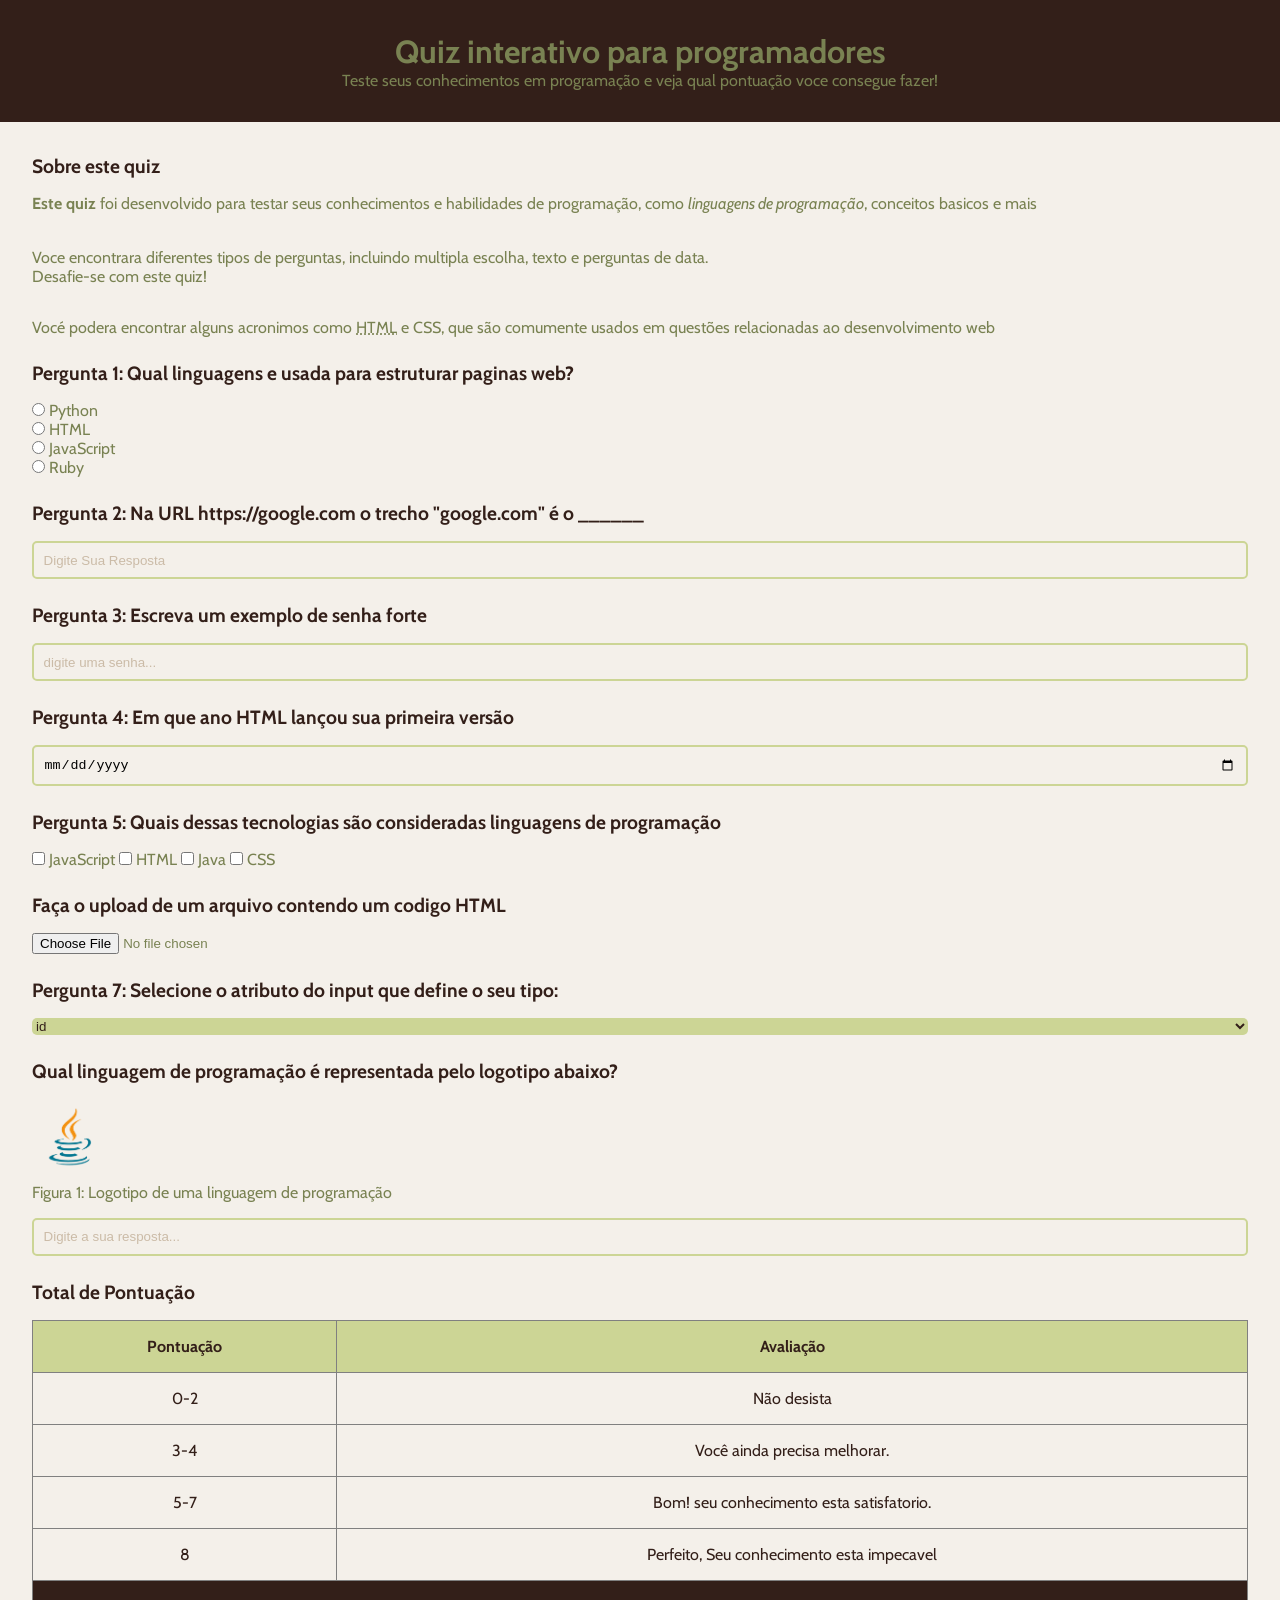
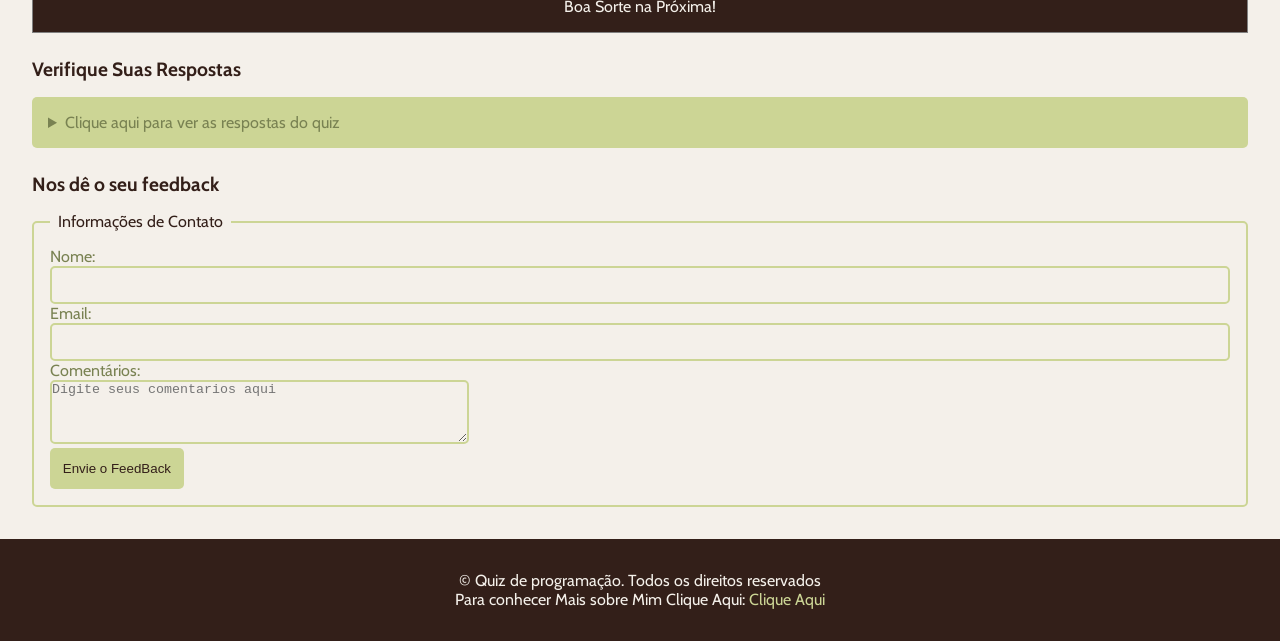
<file: index.html>
<!DOCTYPE html>

<html>
    <head>
        <title> Quiz para programadores</title>
        <meta name="description" content="Um quiz interativo para testar seus conhecimentos">
        <link rel="stylesheet" href="style.css">
    </head>
    <body>
        <header>
            <h1>Quiz interativo para programadores</h1>
            <p>Teste seus conhecimentos em programação e veja qual pontuação voce consegue fazer!</p>
        </header>
        <main>
            <!--Introdução-->
            <section>
                <h2> Sobre este quiz </h2>
                <p><strong>Este quiz</strong> foi desenvolvido para testar seus conhecimentos e habilidades de programação,
                 como <em>linguagens de programação</em>, 
                 conceitos basicos e mais</p>
                 <br>Voce encontrara diferentes tipos de perguntas, 
                    incluindo multipla escolha, texto e perguntas de data. <br>Desafie-se com este quiz!</p>
                <p>Vocé podera encontrar alguns acronimos como <abbr title="HyperText Markup Language">HTML</abbr> e <CSS, title="Cascading Style Sheets">CSS</abbr>, que são comumente usados em questões relacionadas
                    ao desenvolvimento web
                </p>
            </section>
            
            <!--Pergunta 1: Multipla Escolha-->
            <section>
                <h2>Pergunta 1: Qual linguagens e usada para estruturar paginas web?</h2>
                <form>
                    <input type="radio" value="Python" id="p1a" 
                    name="Pergunta1">
                    <label for="p1a">Python</label><br>

                    <input type="radio" value="HTML" id="p1b" 
                    name="Pergunta1">
                    <label for="p1b">HTML</label><br>

                    <input type="radio" value="JavaScript" id="p1c" 
                    name="Pergunta1">
                    <label for="p1c">JavaScript</label><br>

                    <input type="radio" value="Ruby" id="p1d" 
                    name="Pergunta1">
                    <label for="p1d">Ruby</label><br>

                </form>
                </form>
            </section>
            
            <!--Pergunta 2: texto-->
            <section>
                <h2>Pergunta 2: Na URL https://google.com o trecho "google.com" é o ______ </h2>
                <form>
                <input type="text" id="p2" name="pergunta2" placeholder="Digite Sua Resposta">
                </form>
            </section>
            
            <!--Pergunta 3: senha-->
            <section>
                <h2> Pergunta 3: Escreva um exemplo de senha forte</h2>
                <form>
                    <input type="password" id="p3" name="pergunta3" placeholder="digite uma senha...">
                </form>
            </section>

            <!--Pergunta 4: Data-->
            <section>
                <h2>Pergunta 4: Em que ano HTML lançou sua primeira versão</h2>
                <form>
                    <input type="date" id="p4" name="pergunta4">
                </form>
            </section>

            <!--Pergunta 5: seleção multipla-->
            <section>
                <h2> Pergunta 5: Quais dessas tecnologias são 
                    consideradas linguagens de programação </h2>
                    <form>
                        <input type="checkbox" id="p5a" 
                        name="pergunta5" value="JavaScript">
                        <label for="p5">JavaScript</label>

                        <input type="checkbox" id="p5a" 
                        name="pergunta5" value="HTML">
                        <label for="p5">HTML</label>

                        <input type="checkbox" id="p5a" 
                        name="pergunta5" value="Java">
                        <label for="p5">Java</label>

                        <input type="checkbox" id="p5a" 
                        name="pergunta5" value="CSS">
                        <label for="p5">CSS</label>

            </section>

            <!--Pergunta 6: upload de arquivo-->
            <section>
                <h2> Faça o upload de um arquivo 
                    contendo um codigo HTML</h2>
                    <form> 
                        <input type="file" id="p6" name="Pergunta 6">
                    </form>
            </section>

            <!--Pergunta 7: menu suspenso-->
            <section>
                <h2> Pergunta 7: Selecione o atributo do input que 
                    define o seu tipo: </h2>
                    <select name="pergunta 7" id="p7">
                        <option value="id">id</option>
                        <option value="type">type</option>
                        <option value="placeholder">placeholder</option>
                    </select>
            </section>  

            <!--Pergunta 8 : Imagem-->
            <section>
                <h2> Qual linguagem de programação é representada 
                    pelo logotipo abaixo? </h2>
                    <figure>
                        <img src="./assets/p-80-java.webp" alt="Logotipo de 
                        uma linguagem de programação"><br>
                        <figcaption> Figura 1: Logotipo de uma  linguagem de programação </figcaption>
                    </figure>
                    <input type="text" id="p8" name="pergunta 8" placeholder="Digite a sua resposta...">
            </section>

            <!--Tabela de pontuação-->
            <section>
                <h2>Total de Pontuação</h2>
                <table border="1">
                    <thead>
                        <tr>
                            <th>Pontuação</th>
                            <th>Avaliação</th>
                        </tr>
                    </thead>
                    <tbody>
                        <tr>
                            <td> 0-2 </td>
                            <td> Não desista</td>
                        </tr>

                        <tr>
                            <td>3-4</td>
                            <td> Você ainda precisa melhorar.</td>
                        </tr>

                        <tr>
                            <td>5-7</td>
                            <td>Bom! seu conhecimento esta satisfatorio. </td>
                        </tr>

                        <tr>
                            <td>8</td>
                            <td>Perfeito, Seu conhecimento esta impecavel</td>
                        </tr>
                    </tbody>
                    <tfoot>
                        <tr>
                            <td colspan="2">Boa Sorte na Próxima!</td>
                        </tr>
                    </tfoot>
                </table>
            </section>

            <!--Listas de Resposta-->

            <section>
                <h2>Verifique Suas Respostas</h2>
                <details>
                    <summary>Clique aqui para ver as respostas do quiz</summary>
                <ol>
                    <li>HTML</li>
                    <li>Dominio</li>
                    <li>ABC%$%¨&*¨&%7masd</li>
                    <li>1991</li>
                    <li>Javascript, Java</li>
                    <li>Arquivo deve ter extensão .html</li>
                    <li>Type</li>
                    <li>Java</li>
                </ol>
                </details>
            </section>

            <!--Formulario FeedBack-->
            <section>
                <h2> Nos dê o seu feedback </h2>
                <form>
                    <fieldset>
                        <legend>Informações de Contato</legend>
                        <label for="name">Nome:</label>
                        <input type="text" id="name" name="name"><br>

                        <label for="email">Email:</label>
                        <input type="email" id="email" name="email"><br>

                        <label for="comentarios">Comentários:</label><br>
                        <textarea name="comentarios" id="comentarios"
                        rows="4" cols="50" placeholder="Digite seus comentarios aqui"></textarea><br>
                        <button onclick="alert('FEEDBACK ENVIADO')">Envie o FeedBack</button>
                    </fieldset>
                </form>
            </section>
        </main>
        <footer>
            <p class="paragrafo-footer">&copy Quiz de programação. Todos os direitos reservados</p>
            <p class="paragrafo-footer">Para conhecer Mais sobre Mim Clique Aqui: <a href="sobremim.html" target="_blank">Clique Aqui</a></p>
        </footer>
    </body>
</html>
</file>
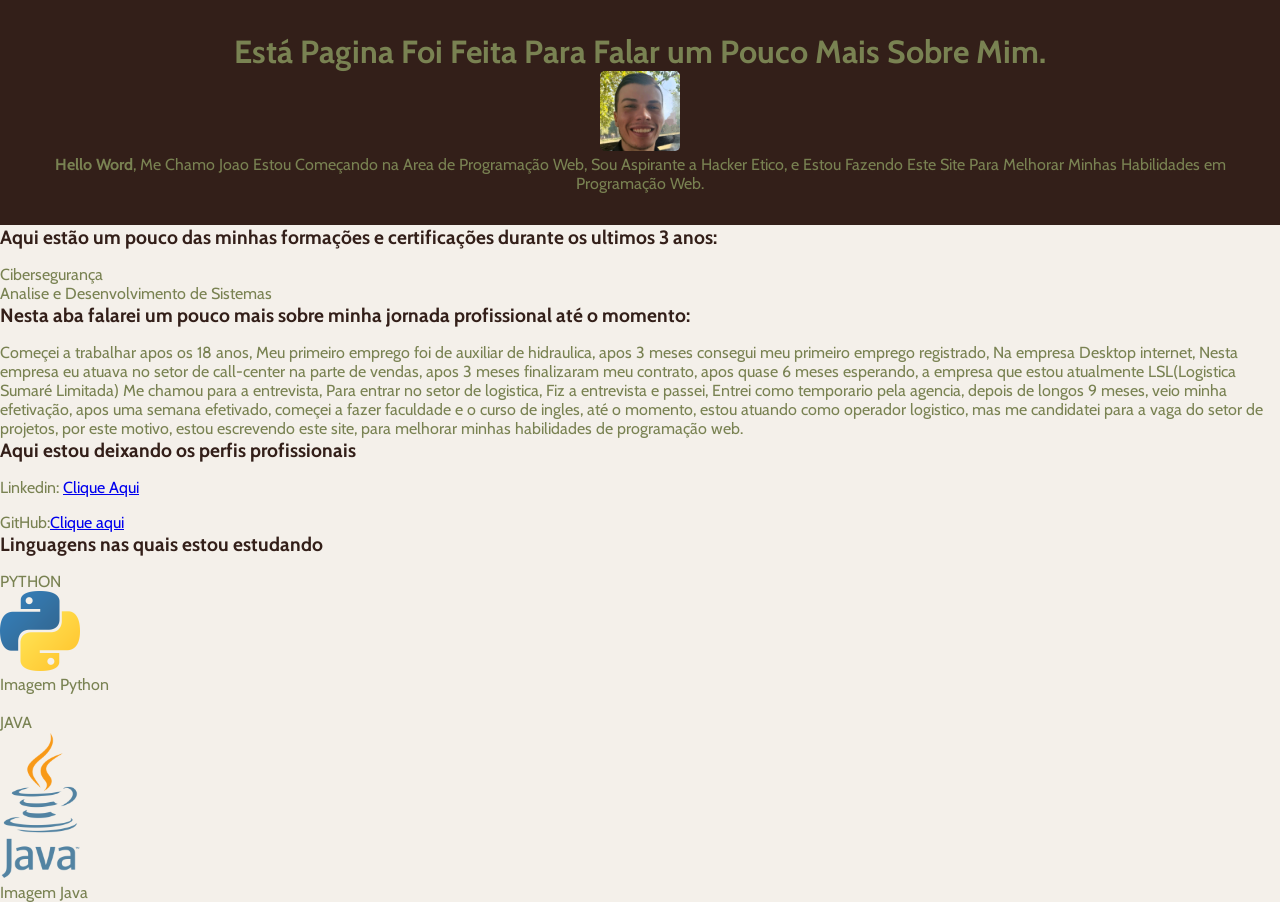
<file: sobremim.html>
<!DOCTYPE html>
<html lang="pt-br">
<head>
    <meta charset="UTF-8">
    <meta name="viewport" content="width=device-width, initial-scale=1.0">
    <link rel="stylesheet" href="style.css">
    <link rel="stylesheet" href="">

    <title>Sobre Mim</title>
        <header>
            <h1>Está Pagina Foi Feita Para Falar um Pouco Mais Sobre Mim.</h1>
            <img src="./assets/1724289652623 (1).jpg">
            <p> <strong>Hello Word</strong>, Me Chamo Joao Estou Começando na Area de Programação Web, Sou Aspirante a Hacker Etico,
                e Estou Fazendo Este Site Para Melhorar Minhas Habilidades em Programação Web.
            </p>
        </header>
</head>
<body>
    <!--Certificações-->
    <section>
        <h2>
            Aqui estão um pouco das minhas formações e certificações durante os ultimos 3 anos:
        </h2>
        <ul>
            <li> Cibersegurança</li>
            <li>Analise e Desenvolvimento de Sistemas</li>
        </ul>
    </section>

    <!--Perfil Profissional-->
    <section>
        <h2>Nesta aba falarei um pouco mais sobre minha jornada profissional até o momento:</h2>
        <p>Começei a trabalhar apos os 18 anos, Meu primeiro emprego foi de auxiliar de hidraulica,
            apos 3 meses consegui meu primeiro emprego registrado, Na empresa Desktop internet,
             Nesta empresa eu atuava no setor de call-center na parte de vendas, apos 3 meses finalizaram meu contrato,
            apos quase 6 meses esperando, a empresa que estou atualmente LSL(Logistica Sumaré Limitada) Me chamou para a entrevista,
            Para entrar no setor de logistica, Fiz a entrevista e passei, Entrei como temporario pela agencia, depois de longos 9 meses,
            veio minha efetivação, apos uma semana efetivado, começei a fazer faculdade e o curso de ingles,
            até o momento, estou atuando como operador logistico, mas me candidatei para a vaga do setor de projetos, por este motivo,
            estou escrevendo este site, para melhorar minhas habilidades de programação web.</p>
    </section>

    <!--Perfis profissionais-->
    <section>
        <h2> Aqui estou deixando os perfis profissionais</h2>
            <p class="Linkedin">Linkedin: <a href="https://www.linkedin.com/in/jo%C3%A3o-vitor-matos-paulino/" target="_blank">Clique Aqui</a></p>
            <p class="GitHub">GitHub:<a href="https://github.com/FirstJoaoVitor01" target="_blank">Clique aqui  </a></p>
    </section>

    <!--Linguagens-->
    <section>
        <h2> Linguagens nas quais estou estudando</h2>
        <ul>
            <li>PYTHON</li>
            <figure>
            <img src="./assets/Python-logo-notext.svg.png" alt="Python">
            <figcaption>Imagem Python</figcaption><br>
            <li>JAVA</li>
            <img src="./assets/Java_programming_language_logo.svg.png" alt="Java">
            <figcaption>Imagem Java</figcaption>
            </figure>
        </ul>
    </section>

</body>
</html>
</file>
<file: style.css>
@import url('https://fonts.googleapis.com/css2?family=Cabin:ital,wght@0,400..700;1,400..700&family=Poppins:ital,wght@0,100;0,200;0,300;0,400;0,500;0,600;0,700;0,800;0,900;1,100;1,200;1,300;1,400;1,500;1,600;1,700;1,800;1,900&display=swap');

* {
    margin: 0;
    padding: 0;
    box-sizing: border-box;
}

body{
    background-color: #F4F0EA;
    color: #798252;
    font-family: "Cabin", sans-serif;
    font-weight: 400;
}


header{
    padding: 2rem;
    background-color: #331F19;
    text-align: center;
}

main{
    padding: 2rem;
    display: flex;
    flex-direction: column;
    gap: 1.5rem;
}

section{
    display: flex;
    flex-direction: column;
    gap: 1rem;
}

h2{
    color: #331f19;
    font-size: 1.2rem;
}

input[type="radio"], input[type="checkbox"] {
    accent-color: #CCD595;
}

input[type="text"], input[type="password"], input[type="date"], input[type="email"]{
    width: 100%;
    padding: 0.6rem;
    border: 2px solid #CCD595;
    outline: none;
    border-radius: 5px;
    background-color: transparent;
}

input::placeholder{
    color: #cbbba7
}

select{
    cursor: pointer;
    background-color: #CCD595;
    color: #331F19;
    border-radius: 5px;
    border: none;
    outline: none;
}

img{
    width: 5rem;
    border-radius: 5px;
}

table{
    width: 100%;
    border-collapse: collapse;
}

th{
    background-color: #CCD595;
    color: #331F19;
    padding: 1rem;
}

td{
    color: #331F19;
    padding: 1rem;
    text-align: center;
}

tfoot td{
    background-color: #331F19;
    color: #f4f0ea;
}

details{
    background-color: #CCD595;
    border-radius: 5px;
    padding: 1rem;
}

sumarry{
    color: #331F19; 
    margin: 0.5rem;
    cursor: pointer;
}

ol{
    margin-left: 1.5rem;
}

ol li{
    padding: 0.2rem;
}

fieldset{
    border: 2px solid #CCD595;
    border-radius: 5px;
    padding: 1rem;
}

legend{
    color: #331F19;
    padding: 0 0.5rem;
}

textarea{
    outline: none;
    border-radius: 5px;
    border: 2px solid #CCD595;
    background-color: transparent;
}

button{
    background-color: #CCD595;
    border: none;
    padding: 0.8rem;
    color: #331F19;
    border-radius: 5px;
    cursor: pointer;
}

footer{
    background-color: #331F19;
    padding: 2rem;
    text-align: center;
}

.paragrafo-footer{
    color: #F4F0EA;
}

footer a{
    text-decoration: none;
    color: #CCD595;
}

.Imagem{
    size: 10px;
}
</file>
